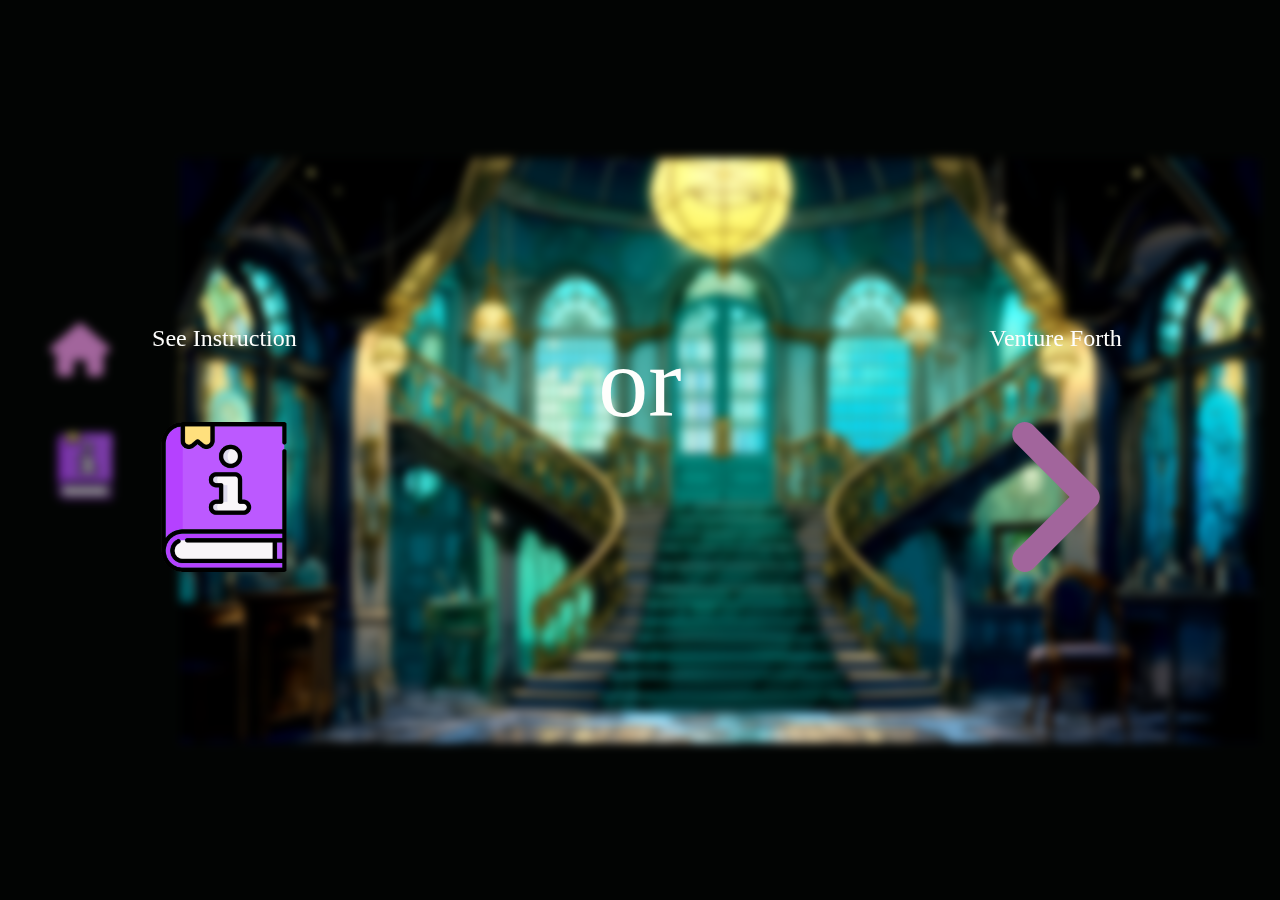
<file: entrance.html>
<!DOCTYPE html>
<html lang="en">

<head>
  <meta charset="UTF-8">
  <meta name="viewport" content="width=device-width, initial-scale=1.0">
  <link rel="stylesheet" href="css/style-utilities.css">
  <link rel="stylesheet" href="css/style-fonts.css">
  <link rel="stylesheet" href="css/style.css">
  <link rel="stylesheet" href="css/style-entrance.css">
  <title>Hexcliff's First Room - The Entrance Room</title>
</head>

<body>

  <div class="button-intro">
    <div class="btn-wrap button-intro-left"><span>See Instruction</span>
      <div class="c-pntr d-block centered-box"><img class="open-instruction" src="assets/img/icons/instruction.png"
          alt="home icon">
      </div>
    </div>
    <div class="button-intro-mid btn-wrap">
      <span>or</span>
    </div>
    <div class="btn-wrap button-intro-right">
      <span>Venture Forth</span>
      <img class="exit-opening c-pntr" src="assets/img/icons/right-chevron.svg" alt="right-chevron">
    </div>
  </div>

  <div class="button-container">
    <div class="button-wrapper">
      <a href="index.html" class="d-block c-pntr navlinks transition"><img src="assets/img/icons/home.svg"
          alt="home icon"><span class="navlinks-label cca-bold transition">back to home</span></a>
      <div class="navlinks"><img class="showInstruction d-block c-pntr " src="assets/img/icons/instruction.png"
          alt="instruction icon"><span class="navlinks-label cca-bold transition">instruction</span></div>
      <div class="navlinks"><img class="d-block clue-icon c-pntr" src="assets/img/icons/clue.svg"
          alt="right-chevron icon" onclick="showEntranceRiddle()"><span
          class="navlinks-label cca-bold transition">clue</span>
      </div>
    </div>
    <div class="button-wrapper">
      <a href="greenhouse.html" class="d-block navlinks"><img class="next-icon c-pntr"
          src="assets/img/icons/right-chevron.svg" alt="right-chevron icon"> <span
          class="navlinks-label cca-bold transition">greenhouse</span></a>
    </div>
  </div>


  <div class="showClue">
    <div class="clue-wrapper">
      <div class="clue-text">
        <p class="phrase">In the hall of time, where echoes sway,</p>
        <p class="phrase">Four stages of life will light your way.</p>

        <br><br>
        <p class="phrase">Begin where dawn breaks in a cry,</p>
        <p class="phrase">In infancy's grasp, under the sky.</p>
        <p class="phrase">Tiny as a <span class="wordClue darcy-bold">seed</span> yet holds life's start,</p>
        <p class="phrase">A journey begins, a new heart.</p>

        <br><br>
        <p class="phrase">Next to the fields of youth we leap,</p>
        <p class="phrase">Where dreams are sown and secrets keep.</p>
        <p class="phrase">In youthful stride, swift and bold,</p>
        <p class="phrase"><span class="wordClue darcy-bold">Antlers</span> on high through stories untold.</p>

        <br><br>
        <p class="phrase">Then to the strength of <span class="wordClue darcy-bold">roaring</span> might,</p>
        <p class="phrase">In maturity's arms, holding the light.</p>
        <p class="phrase">Regal and fierce, guarding the night,</p>
        <p class="phrase">A symbol of power in the moon's bright light.</p>

        <br><br>
        <p class="phrase">End where the echoes turn to gold,</p>
        <p class="phrase">In legacy's grasp, stories untold.</p>
        <p class="phrase">Drifting gently, <span class="wordClue darcy-bold">light as air</span>,</p>
        <p class="phrase">Wisdom's touch, soft and fair.</p>
      </div>
      <div class="back-button">
        <button class="btn btn-alt d-block centered-box" onclick="closeEntranceRiddle()">Return</button>
      </div>
    </div>
    <audio id="narrationAudio" hidden></audio>
  </div>

  <div id="instructionModal" class="modal">
    <div class="modal-content">
      <span class="close">&times;</span>
      <p id="instructionText">Welcome to Hexcliff Hall's Entrance Room</p>
      <img id="instructionImage" src="assets/img/hexcliffHall.jpg" alt="Instruction Image">
      <audio id="instructionAudio" hidden>
        <source src="assets/sound/05 - instructions.mp3" type="audio/mpeg">
        Your browser does not support the audio element.
      </audio>
      <div class="play-btn">
        <img class="pause-play-btn d-block centered-box c-pntr" src="assets/img/icons/pause-play.png"
          alt="pause-play icon">
        <img class="exit-btn d-block centered-box c-pntr" src="assets/img/icons/close.png" alt="return">
      </div>
    </div>
  </div>
  <div id="container">
    <div class="game-wrapper bg-img-cover">
      <div class="game-item chair c-pntr blink rounded-corner-sm"></div>
      <div class="game-item candle3  c-pntr blink rounded-corner-sm"></div>
      <div class="game-item painting c-pntr blink rounded-corner-sm"></div>
      <div class="game-item clock  c-pntr blink rounded-corner-sm"></div>
      <div class="game-item vase3  c-pntr blink rounded-corner-sm"></div>
      <div class="game-item vase4 c-pntr blink rounded-corner-sm"></div>
      <div class="game-item candle1  c-pntr blink rounded-corner-sm"></div>
      <div class="game-item candle2  c-pntr blink rounded-corner-sm"></div>
      <div class="game-item box1 c-pntr blink rounded-corner-sm"></div>
      <div class="game-item box2 c-pntr blink rounded-corner-sm"></div>
      <div class="game-item books1 c-pntr blink rounded-corner-sm"></div>
      <div class="game-item vase1 c-pntr blink rounded-corner-sm"></div>
      <div class="game-item vase2  c-pntr blink rounded-corner-sm"></div>
      <div class="game-item vase5  c-pntr blink rounded-corner-sm"></div>
      <div class="game-item table1 c-pntr blink rounded-corner-sm"></div>
      <div class="game-item vase6 c-pntr blink rounded-corner-sm"></div>
      <div class="game-item vase7 c-pntr blink rounded-corner-sm"></div>
      <div class="game-item vase8 c-pntr blink rounded-corner-sm"></div>
      <div class="game-item vase9  c-pntr blink rounded-corner-sm"></div>
      <div class="game-item books2 c-pntr blink rounded-corner-sm"></div>
      <div class="game-item candle4 c-pntr blink rounded-corner-sm"></div>
      <div class="game-item vase10  c-pntr blink rounded-corner-sm"></div>
      <div class="game-item vase11  c-pntr blink rounded-corner-sm"></div>
      <div class="game-item table2 c-pntr blink rounded-corner-sm"></div>
      <div class="game-item table3  c-pntr blink rounded-corner-sm"></div>
      <div class="quest-item-wrapper">
        <div class="quest-item c-pntr blink bg-img-cover" draggable="false">
        </div>
        <div class="quest-item c-pntr blink bg-img-cover" draggable="false">
        </div>
        <div class="quest-item c-pntr blink bg-img-cover" draggable="false">
        </div>
        <div class="quest-item c-pntr blink bg-img-cover" draggable="false">
        </div>
      </div>
      <div class="puzzle-wrapper">
        <div class="puzzle-frame ">
          <div class="frame bg-img-cover"></div>
          <div class="quest-item-frame bg-img-cover"></div>
        </div>
        <div class="puzzle-frame bg-img-cover">
          <div class="frame bg-img-cover"></div>
          <div class="quest-item-frame bg-img-cover"></div>
        </div>
        <div class="puzzle-frame bg-img-cover">
          <div class="frame bg-img-cover"></div>
          <div class="quest-item-frame bg-img-cover"></div>
        </div>
        <div class="puzzle-frame bg-img-cover">
          <div class="frame bg-img-cover"></div>
          <div class="quest-item-frame bg-img-cover"></div>
        </div>
        <div class="puzzle-frame bg-img-cover">
          <div class="frame bg-img-cover"></div>
          <div class="quest-item-frame bg-img-cover"></div>
        </div>
      </div>
    </div>

  </div>
  <script src="js/script-entrance.js"></script>
</body>

</html>
</file>
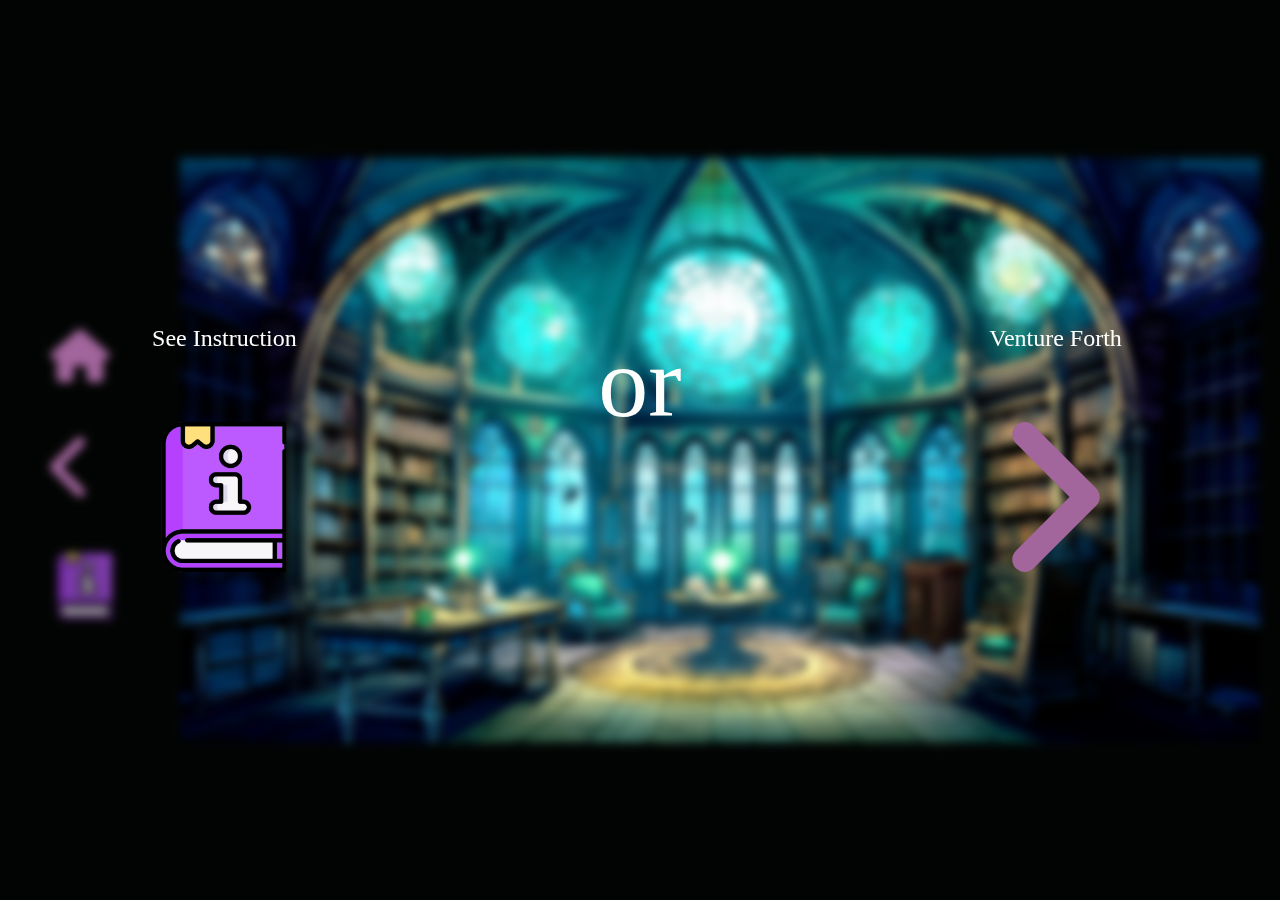
<file: study.html>
<!DOCTYPE html>
<html lang="en">

<head>
  <meta charset="UTF-8">
  <meta name="viewport" content="width=device-width, initial-scale=1.0">
  <link rel="stylesheet" href="css/style-utilities.css">
  <link rel="stylesheet" href="css/style-fonts.css">
  <link rel="stylesheet" href="css/style.css">
  <link rel="stylesheet" href="css/style-study.css">
  <title>Hexcliff's Third Room - The Study</title>
</head>

<body>
  <div class="button-intro">
    <div class="btn-wrap button-intro-left"><span>See Instruction</span>
      <div class="c-pntr d-block centered-box"><img class="open-instruction" src="assets/img/icons/instruction.png"
          alt="home icon">
      </div>
    </div>
    <div class="button-intro-mid btn-wrap">
      <span>or</span>
    </div>
    <div class="btn-wrap button-intro-right">
      <span>Venture Forth</span>
      <img class="exit-opening c-pntr" src="assets/img/icons/right-chevron.svg" alt="right-chevron">
    </div>
  </div>

  <div class="mode-container d-none">
    <div class="mode-wrapper">
      <img id="easy-mode" src="assets/img/icons/easy.png" alt="easy icon">
      <img id="hard-mode" src="assets/img/icons/hard.png" alt="easy icon">
    </div>
  </div>

  <div class="button-container">
    <div class="button-wrapper">
      <a href="index.html" class="d-block c-pntr navlinks transition"><img src="assets/img/icons/home.svg"
          alt="home icon"><span class="navlinks-label cca-bold transition">back to home</span></a>
      <a href="greenhouse.html" class="d-block navlinks transition"><img class="prev-icon c-pntr transition"
          src="assets/img/icons/left-chevron.svg" alt="left-chevron icon"><span
          class="navlinks-label cca-bold transition">greenhouse</span></a>
      <div class="navlinks"><img class="showInstruction d-block c-pntr " src="assets/img/icons/instruction.png"
          alt="instruction icon"><span class="navlinks-label cca-bold transition">instruction</span></div>
    </div>
    <div class="button-wrapper">
      <a href="study.html" class="d-block navlinks"><img class="next-icon c-pntr"
          src="assets/img/icons/right-chevron.svg" alt="right-chevron icon"> <span
          class="navlinks-label cca-bold">study</span></a>
    </div>
  </div>

  <div id="instructionModal" class="modal">
    <div class="modal-content">
      <span class="close">&times;</span>
      <p id="instructionText">Welcome to Hexcliff Hall's Study</p>
      <img id="instructionImage" src="assets/img/study/instructions/00instruction.jpg"
        alt="An illustration depicting the blueprint of a mansion with footsteps traced from the entrance to the greenhouse and finally to the study">
      <audio id="instructionAudio" hidden>
        <source src="assets/sound/07Study/instruction.mp3" type="audio/mpeg">
        Your browser does not support the audio element.
      </audio>
      <div class="play-btn">
        <img class="pause-play-btn d-block centered-box c-pntr" src="assets/img/icons/pause-play.png"
          alt="pause-play icon">
        <img class="exit-btn d-block centered-box c-pntr" src="assets/img/icons/close.png" alt="return">
      </div>
    </div>
  </div>

  <div class="lose-and-laugh">
    <div class="lose-img bg-img-cover"></div>
  </div>
  <div id="container">
    <div class="game-wrapper bg-img-cover">
      <div class="game-item  papers1 c-pntr blink rounded-corner-sm bg-img-cover"></div>
      <div class="game-item  cup1 c-pntr blink rounded-corner-sm bg-img-cover"></div>
      <div class="game-item  cup2 c-pntr blink rounded-corner-sm bg-img-cover"></div>
      <div class="game-item  paper2 c-pntr blink rounded-corner-sm bg-img-cover"></div>
      <div class="game-item  paper3 c-pntr blink rounded-corner-sm bg-img-cover"></div>
      <div class="game-item vase1 c-pntr blink rounded-corner-sm bg-img-cover"></div>
      <div class="game-item  paper4 c-pntr blink rounded-corner-sm bg-img-cover"></div>
      <div class="game-item  drawer1 c-pntr blink rounded-corner-sm bg-img-cover"></div>
      <div class="game-item drawer2 c-pntr blink rounded-corner-sm bg-img-cover"></div>
      <div class="game-item book1 c-pntr blink rounded-corner-sm bg-img-cover"></div>
      <div class="game-item book2 c-pntr blink rounded-corner-sm bg-img-cover"></div>
      <div class="game-item  book3 c-pntr blink rounded-corner-sm bg-img-cover"></div>
      <div class="game-item book4 c-pntr blink rounded-corner-sm bg-img-cover"></div>
      <div class="game-item book5 c-pntr blink rounded-corner-sm bg-img-cover"></div>
      <div class="game-item book6 c-pntr blink rounded-corner-sm bg-img-cover"></div>
      <div class="game-item book7 c-pntr blink rounded-corner-sm bg-img-cover"></div>
      <div class="game-item book8 c-pntr blink rounded-corner-sm bg-img-cover"></div>
      <div class="game-item book9 c-pntr blink rounded-corner-sm bg-img-cover"></div>
      <div class="game-item book10 c-pntr blink rounded-corner-sm bg-img-cover"></div>
      <div class="game-item book11 c-pntr blink rounded-corner-sm bg-img-cover"></div>
      <div class="game-item chair1 c-pntr blink rounded-corner-sm bg-img-cover"></div>
      <div class="game-item mirror1 c-pntr blink rounded-corner-sm bg-img-cover"></div>
      <div class="game-item  mirror2 c-pntr blink rounded-corner-sm bg-img-cover"></div>
      <div class="game-item buoquet c-pntr blink rounded-corner-sm bg-img-cover"></div>
      <div class="game-item globe c-pntr blink rounded-corner-sm bg-img-cover"></div>
      <div class="game-item bottle c-pntr blink rounded-corner-sm bg-img-cover"></div>
      <div class="game-item  wine-closet c-pntr blink rounded-corner-sm bg-img-cover"></div>
      <div class="game-item transistor-radio c-pntr blink rounded-corner-sm bg-img-cover"></div>
      <div class="game-item  chair2 c-pntr blink rounded-corner-sm bg-img-cover"></div>
      <div class="game-item book12 c-pntr blink rounded-corner-sm bg-img-cover"></div>
      <div class="game-item  book13 c-pntr blink rounded-corner-sm bg-img-cover"></div>
      <div class="game-item book14 c-pntr blink rounded-corner-sm bg-img-cover"></div>
      <div class="game-item book15 c-pntr blink rounded-corner-sm bg-img-cover"></div>
      <div class="game-item magazine-pile1 c-pntr blink rounded-corner-sm bg-img-cover"></div>
      <div class="game-item magazine-pile2 c-pntr blink rounded-corner-sm bg-img-cover"></div>
      <div class="game-item  chair3 c-pntr blink rounded-corner-sm bg-img-cover"></div>
      <div class="game-item book16 c-pntr blink rounded-corner-sm bg-img-cover"></div>
      <div class="game-item book17 c-pntr blink rounded-corner-sm bg-img-cover"></div>
      <div class="game-item book18 c-pntr blink rounded-corner-sm bg-img-cover"></div>
      <div class="game-item book19 c-pntr blink rounded-corner-sm bg-img-cover"></div>
      <div class="jukebox c-pntr rounded-corner-sm bg-img-cover"></div>

      <div class="songs-choices">
        <div class="songs-choices-wrapper">
          <div class="keep song-choice c-pntr bg-img-cover"></div>
          <div class="pass song-choice c-pntr bg-img-cover"></div>
          <div class="toss song-choice c-pntr bg-img-cover"></div>
        </div>
      </div>

      <div id="feedback">
        <div class="feedback-wrapper">
          <div class="feedback-item-wrapper">
            <h4 class="cca-bold text-spacing text-centering light-text body-lg">You have found</h4>
            <h2 class="feedback-line mr-darcy-bold accent-text body-subhead">Rain pattered gently against
              the roof.</h2>
          </div>
          <div class="feedback-item-wrapper">
            <h4 class="cca-bold light-text text-centering body-lg">From Page</h4>
            <h2 class="feedback-line-page text-centering mr-darcy-bold accent-text body-subhead">87</h2>
          </div>
        </div>
      </div>
      <div class="quest-item-wrapper">
        <div class="quest-items">
          <div class="quest-item sepiaBox c-pntr bg-img-cover d-none" id="quest-item-1" draggable="true">
            <span class="quest-item-span text-centering "></span>
          </div>
          <div class="quest-item sepiaBox c-pntr bg-img-cover d-none" id="quest-item-2" draggable="true">
            <span class="quest-item-span text-centering"></span>
          </div>
          <div class="quest-item sepiaBox c-pntr bg-img-cover d-none" id="quest-item-3" draggable="true">
            <span class="quest-item-span text-centering"></span>
          </div>
        </div>
      </div>
      <div class="puzzle-wrapper">
        <div class="puzzle-frame bg-img-cover ">
          <h2 class="frame bg-img-cover mr-darcy-bold light-text text-centering">1</h2>
          <div id="drop-target-1" class="quest-item-frame bg-img-cover"></div>
        </div>
        <div class="puzzle-frame bg-img-cover">
          <h2 class="frame bg-img-cover mr-darcy-bold light-text text-centering">2</h2>
          <div id="drop-target-2" class="quest-item-frame bg-img-cover"></div>
        </div>
        <div class="puzzle-frame bg-img-cover">
          <h2 class="frame  bg-img-cover mr-darcy-bold light-text text-centering">3</h2>
          <div id="drop-target-3" class="quest-item-frame bg-img-cover"></div>
        </div>
        <div class="puzzle-frame-btn bg-img-cover">
          <div class="play-chosen-song">
            <img id="play-pillar-song" class="pause-play-btn d-block centered-box c-pntr"
              src="assets/img/icons/pause-play.png" alt="pause-play icon">
          </div>
        </div>
      </div>
      <div id="farewell" class="text-spacing text-centering darcy-rg light-text section-head">
        <div class="farewell-wrapper">
          <audio id="farewellAudio" hidden>
            <source src="assets/sound/07Study/farewell.mp3" type="audio/mp3">
            Your browser does not support the audio element.
          </audio>
          <p>
            <span class="phrase highlight">As the music of the jukebox fades, the pale, purplish mist that followed you
              in the
              study
              took the shape of a dignified and gnarly figure.</span>
            <span class="phrase">No doubt remains in you. </span>
            <span class="phrase">This is the fierce guardian of Hexcliff Hall, the mansion's
              very
              secret.</span>
            <span class="phrase">Before you could utter a word, she stilled you with her raised hand.</span>
          </p>
          <p>
            <span class="phrase">"You have triumphed, oh valiant one, your victory stands unrivaled and supreme.</span>
            <span class="phrase">Pray, forgive the exuberance of my offspring, Hawthorne.

            </span>
            <span class="phrase"> We of Wardenweed lineage are
              effervescent in our youth, transforming to sentinels of safeguard as the seasons of life advance.</span>
            <span class="phrase">The gauntlets you braved, the tapestry of trials—none were trivial.

            </span>
            <span class="phrase">They were but
              reflections of our nature, not of malice, but of our otherworldly origin.</span>
            <span class="phrase">Our essence, our world, is not quite alien to yours, yet steeped in an ethereal
              magic.</span>
            <span class="phrase">If not for our ill fortune, returning to this blissful place would be our
              choice."</span>
          </p>
          <p>
            <span class="phrase">"Forgive us, forgive me and mine, and those who will tread the paths we have woven, for
              our feet are planted in realms apart.</span>
            <span class="phrase">I speak too often in plural, yet my tenure wanes.
            </span>
            <span class="phrase">'Tis Hawthorne who shall be your
              shield, warding off ailment and the wear of time.</span>
            <span class="phrase">As with all beings of flesh and matter of this world, we too are bound to the silent
              lull
              of death's inevitable claim.</span>
            <span class="phrase">Our passing is twofold, tied to your world and ours alike. </span>
            <span class="phrase">I lingered, as duty bade me
              wait, for without the human heir, our progeny would wither, and our lineage would falter."</span>
          </p>
          <p>
            <span class="phrase">Your wisdom and bravery have calmed my restless spirit. Know this to be my solemn
              promise.</span>
            <span class="phrase">When your final hour draws nigh, fear not, for it shall be like crossing the threshold
              of
              the next room.</span>
            <span class="phrase">Under Wardenweed's aegis, you shall neither ail nor crumble under the yoke of
              age.</span>
            <span class="phrase">Prosperity shall grace these halls at your touch, so long as the bond with my scion
              endures.</span>
            <span class="phrase">When the twilight of your days whispers, know that a new seedling will sprout from
              Hawthorne.</span>
            <span class="phrase">Tend to it, as Matthew tended to mine.
            </span>
            <span class="phrase"> Nourish it with the human quintessence that is
              uniquely yours.</span>
            <span class="phrase">Music or not, let it be the distillation of your soul."</span>
          </p>
          <p>
            <span class="phrase">Contemplate the lineage that will follow in your wake.
            </span>
            <span class="phrase"> Draft your lists, refine them,
              draw near to your chosen, and weigh their merit.</span>
            <span class="phrase">Then, entrust them to the hands of Destiny. </span>
            <span class="phrase">Farewell, champion of our tale.</span>
            <span class="phrase">May your
              days
              be bountiful and your twilight resonate with sweetness."</span>
          </p>
          <p>
            <span class="phrase">Before you, the Wardenweed collapsed into a heap of purplish ash. </span>
            <span class="phrase">The vault swings
              open, and from its heart, a treeling springs forth—lively and swift, weaving through its own vulnerable
              roots.</span>
            <span class="phrase">It reaches out with slender branches towards your hand, beckoning, a silent entreaty
              for comfort in the face of its loss.
            </span>
            <span class="phrase">On its bark-etched face, a droplet that could be a tear glistens, but before you can
              step
              closer to confirm, it pulls you towards the jukebox.</span>
            <span class="phrase">In that instant, understanding dawns upon you—words are unnecessary.</span>
            <span class="phrase">You press the button, choosing the happiest song you can find.</span>
            <span class="phrase">You sit on the ancient armchair next to the jukebox. Hawthorne jumps to your
              lap.</span>
            <span class="phrase">It wasn't long till you hear the rustling of leaves outside and within, sounding closer
              like a satisfied snore.</span>
            <span class="phrase">An odd pair you two shall make. But from here on, alone shall neither of you be.</span>
          </p>


        </div>
      </div>
      <div class="hexcliff-logo">
        <a href="index.html" class="btn-anchor btn-hex d-block"><img src="assets/img/Hexcliff Logo.svg"
            alt="hexcliff-logo"></a>
      </div>
      <script src="js/script-study.js"></script>
</body>

</html>
</file>
<file: css/style-utilities.css>
:root {
  --light-color: #fefefc;
  --light-color-15: #fefefc26;
  --light-color-25: #fefefc40;
  --light-color-50: #fefefc80;
  --light-color-75: #fefefcbe;
  --dark-color: #020403;
  --dark-color-15: #02040326;
  --dark-color-25: #02040340;
  --dark-color-50: #02040380;
  --dark-color-75: #020403be;
  --dark-color-90: #020403e6;
  --secondary-color: #a03c59;
  --secondary-color-15: #a03c5926;
  --secondary-color-25: #a03c5940;
  --secondary-color-50: #a03c5980;
  --secondary-color-75: #a03c59be;
  --alt-color: #8bca71;
  --alt-color-15: #8bca7126;
  --alt-color-25: #8bca7140;
  --alt-color-50: #8bca7180;
  --alt-color-75: #8bca71be;
  --accent-color: #a2659c;
  --accent-color-15: #a2659c26;
  --accent-color-25: #a2659c40;
  --accent-color-50: #a2659c80;
  --accent-color-75: #a2659cbe;

  --body-font-weight: 300;
  --strong-font-weight: 700;
  --head-font-weight: 900;

  --body-font-style: normal;
  --body-attention-font-style: italic;

  --mobile-fs-title-head: 90px;
  --mobile-fs-title-head-sm: 50px;
  --mobile-fs-title-subhead: 30px;
  --mobile-fs-section-head: 25px;
  --mobile-fs-body-head: 18px;
  --mobile-fs-body-subhead: 16px;
  --mobile-fs-body-lg: 14px;
  --mobile-fs-body: 12px;
  --mobile-fs-body-sm: 10px;

  --desktop-fs-title-head: 100px;
  --desktop-fs-title-subhead: 50px;
  --desktop-fs-section-head: 40px;
  --desktop-fs-body-head: 30px;
  --desktop-fs-body-subhead: 24px;
  --desktop-fs-body-lg: 18px;
  --desktop-fs-body: 16px;
  --desktop-fs-body-md: 14px;
  --desktop-fs-body-sm: 12px;

  --mobile-white-space-xs: 5px;
  --mobile-white-space-sm: 10px;
  --mobile-white-space-md: 25px;
  --mobile-white-space-lg: 50px;
  --mobile-white-space-xl: 75px;
  --mobile-white-space-xxl: 120px;

  --desktop-white-space-xs: 10px;
  --desktop-white-space-sm: 20px;
  --desktop-white-space-md: 50px;
  --desktop-white-space-lg: 70px;
  --desktop-white-space-xl: 100px;
  --desktop-white-space-xxl: 150px;
}

.text-spacing {
  letter-spacing: 12%;
  line-height: 150%;
}

.text-centering {
  text-align: center;
}

.dark-text {
  color: var(--dark-color);
}

.light-text {
  color: var(--light-color);
}

.accent-text {
  color: var(--accent-color);
}
.transform-upper {
  text-transform: uppercase;
}

.transform-lower {
  text-transform: lowercase;
}

.transform-capitalize {
  text-transform: capitalize;
}

.transition {
  transition: all 0.3s ease-in-out;
}

.bg-img-cover {
  background-size: cover;
  background-position: center;
  background-repeat: no-repeat;
}

.btn {
  display: table-cell;
  vertical-align: middle;
  border: none;
  background-color: var(--dark-color);
  color: var(--light-color);
  height: 40px;
  padding: 0 var(--mobile-white-space-md);
  border-radius: 5px;
  text-decoration: none;
  font-weight: var(--strong-font-weight);
  font-size: var(--mobile-fs-body-subhead);
  transition: all 0.3s ease-in-out;
  text-align: center;
}

.btn:hover {
  background-color: var(--accent-color);
  color: var(--light-color);
  cursor: pointer;
}

.btn:active {
  background-color: var(--accent-color);
  color: var(--light-color);
  border: 1px solid var(--light-color);
}

.btn-alt {
  border: 1px solid var(--light-color);
  background-color: transparent;
  color: var(--light-color);
}

.btn-alt:hover {
  background-color: var(--light-color);
  border: 1px solid var(--dark-color);
  color: var(--dark-color);
  cursor: pointer;
}

.btn-alt:active {
  background-color: var(--light-color);
  border: 1px solid var(--dark-color);
  color: var(--dark-color);
}

.btn-anchor {
  width: 200px;
  padding: var(--mobile-white-space-sm) 0;
  line-height: 17.5px;
  text-transform: uppercase;
  display: block;
  margin: 0 auto;
}

.clue-icon,
.next-icon {
  opacity: 0;
  transition: opacity 0.3s ease-in-out;
  pointer-events: none;
}

.navlinks {
  position: relative;
}

.navlinks-label {
  position: absolute;
  top: -20px;
  right: -50px;
  opacity: 0;
  letter-spacing: 12%;
  text-transform: uppercase;
  pointer-events: none;
  background-color: rgba(255, 255, 0, 0.346);
  color: var(--light-color);
  padding: var(--mobile-white-space-xs) var(--mobile-white-space-sm);
  border-radius: 2px;
}

.navlinks:hover .navlinks-label {
  opacity: 1;
}

.d-block {
  display: block;
}

.d-none {
  display: none;
}

.d-inline-block {
  display: inline-block;
}

.d-flex-basic {
  display: flex;
  justify-content: center;
  align-items: center;
}

.centered-box {
  margin: 0 auto;
}

.c-pntr {
  cursor: pointer;
}

.rounded-corner-xs {
  border-radius: 5px;
}

.rounded-corner-sm {
  border-radius: 10px;
}

.rounded-corner-md {
  border-radius: 15px;
}

.rounded-corner-lg {
  border-radius: 20px;
}

.rounded-corner-xl {
  border-radius: 25px;
}

.rounded-corner-xxl {
  border-radius: 30px;
}

.rounded-corner-circle {
  border-radius: 50%;
}

.geelbox {
  background-color: rgba(255, 255, 0, 0.346);
}

.roodbox {
  background-color: rgba(255, 0, 0, 0.346);
}

.blauwbox {
  background-color: rgba(0, 0, 255, 0.346);
}

.groenbox {
  filter: drop-shadow(-10px 0px 5px rgba(0, 255, 0, 0.9))
    drop-shadow(10px 0px 5px rgba(0, 255, 0, 0.9));
}

.blink:hover {
  animation: blinker 1.25s linear infinite;
}

.blink2 {
  animation: blinker 1.25s linear infinite;
}

@keyframes blinker {
  50% {
    opacity: 0.5;
  }
}

.growShrink {
  animation: growShrink 2.25s linear infinite;
}

@keyframes growShrink {
  0% {
    transform: scale(1) rotate(0deg);
  }
  50% {
    transform: scale(1.1) rotate(5deg);
  }
  100% {
    transform: scale(1) rotate(0deg);
  }
}

.test-text {
  font-family: 'mr-darcy-bold';
  font-size: 90px;
  color: var(--light-color);
  text-align: center;
  margin: 0;
  padding: 0;
  background-color: var(--dark-color);
}

.fumesBg {
  background-image: url(../assets/img/greenhouse/rottingFumes.gif);
  opacity: 0.75;
}

.dimmedFrame {
  filter: grayscale(100%) brightness(0.35);
  pointer-events: none;
}

.sepiaBox {
  filter: sepia(100%) brightness(0.75);
}
</file>
<file: css/style-fonts.css>
@font-face {
  font-family: 'mr-darcy-rg';
  src: url('../assets/fonts/mr-darcy/mr-darcy-regular.ttf');
  font-weight: normal;
  font-style: normal;
}

@font-face {
  font-family: 'mr-darcy-bold';
  src: url('../assets/fonts/mr-darcy/mr-darcy-bold.ttf');
  font-weight: normal;
  font-style: normal;
}

@font-face {
  font-family: 'corporate-condensed-a-light';
  src: url('../assets/fonts/corporate-a-condensed/corporate-a-condensed-light.ttf');
  font-weight: normal;
  font-style: normal;
}

@font-face {
  font-family: 'corporate-condensed-a-regular';
  src: url('../assets/fonts/corporate-a-condensed/corporate-a-condensed-regular.ttf');
  font-weight: normal;
  font-style: normal;
}

@font-face {
  font-family: 'corporate-condensed-a-bold';
  src: url('../assets/fonts/corporate-a-condensed/corporate-a-condensed-bold.ttf');
  font-weight: normal;
  font-style: normal;
}

.head {
  font-family: 'mr-darcy-rg';
  margin-bottom: 1rem;
}

.title-head {
  font-size: var(--desktop-fs-title-head);
}

.title-subhead {
  font-size: var(--desktop-fs-title-subhead);
}

.section-head {
  font-size: var(--desktop-fs-section-head);
}

.body-head {
  font-size: var(--desktop-fs-body-head);
}

.body-subhead {
  font-size: var(--desktop-fs-body-subhead);
}

.body-lg {
  font-size: var(--desktop-fs-body-lg);
}

.body {
  font-size: var(--desktop-fs-body);
}

.body-md {
  font-size: var(--desktop-fs-body-md);
}

.body-sm {
  font-size: var(--desktop-fs-body-sm);
}

.darcy-rg {
  font-family: 'mr-darcy-rg';
}

.darcy-bold {
  font-family: 'mr-darcy-bold';
}

.cca-light {
  font-family: 'corporate-condensed-a-light';
}

.cca-regular {
  font-family: 'corporate-condensed-a-regular';
}

.cca-bold {
  font-family: 'corporate-condensed-a-bold';
}
</file>
<file: css/style.css>
* {
  padding: 0;
  margin: 0;
  box-sizing: border-box;
}

body {
  background-color: #020403;
}
#container {
  width: 1440px;
  height: 900px;
  display: grid;
  place-items: center;
  margin: 0 auto;
}
.modal {
  display: flex;
  justify-content: center;
  align-items: center;
  position: fixed;
  z-index: 20;
  left: 0;
  top: 0;
  width: 100%;
  height: 100%;
  background-color: var(--dark-color-90);
}

.modal-content {
  width: 60%;
  margin: 0 auto;
}

.modal-content img {
  width: 100%;
  height: 100%;
}

main {
  position: relative;
}

.button-intro {
  position: fixed;
  display: flex;
  justify-content: space-around;
  align-items: center;
  top: 0;
  left: 0;
  height: 100vh;
  width: 100vw;
  box-shadow: 0 4px 30px rgba(0, 0, 0, 0.1);
  backdrop-filter: blur(5px);
  -webkit-backdrop-filter: blur(5px);
  z-index: 1000;
}
.button-intro span {
  font-size: var(--desktop-fs-body-subhead);
  color: var(--light-color);
  margin: var(--desktop-white-space-md) 0 var(--desktop-white-space-lg);
}

.button-intro img {
  width: 150px;
  height: 150px;
  border: none;
}

.button-intro-mid span {
  font-size: var(--desktop-fs-title-head);
  color: var(--light-color);
}
.btn-wrap {
  display: flex;
  flex-direction: column;
  align-items: center;
  height: 500px;
  margin-top: 150px;
}

.button-container {
  position: fixed;
  top: 0;
  left: 0;
  width: 100vw;
  height: 100vh;
}

.button-wrapper > * {
  margin-top: var(--desktop-white-space-md);
}

.button-wrapper:nth-of-type(1) {
  position: absolute;
  top: 50%;
  left: 50px;
  transform: translateY(-50%);
}

.button-wrapper:nth-of-type(2) {
  position: absolute;
  top: 50%;
  right: 50px;
  transform: translateY(-50%);
}

#narration-keyfob {
  display: flex;
  flex-direction: column;
  justify-content: center;
  align-items: center;
}

.narration-wrapper {
  width: 80%;
  margin-top: var(--desktop-white-space-xl);
}
.phrase {
  color: #fefefc;
  opacity: 0.25;
  transition: opacity 1s, background-color 1s;
}

.highlight {
  opacity: 1;
  background-color: var(--accent-color-75);
}

.hexcliff-logo {
  position: fixed;
  top: 0;
  left: 0;
  padding: var(--desktop-white-space-sm);
  z-index: 10;
  width: 100%;
  height: 100%;
  display: grid;
  place-items: center;
  opacity: 0;
  background: var(--dark-color-90);
  box-shadow: 0 4px 30px rgba(0, 0, 0, 0.1);
  backdrop-filter: blur(5px);
  -webkit-backdrop-filter: blur(5px);
  transition: all 1s ease-in-out;
}

.play-wrapper {
  position: fixed;
  top: 50%;
  left: 35px;
  transform: translateY(-50%);
  opacity: 0;
  width: 100px;
  height: 100px;
  z-index: 1000;
}

.btn-hex,
.btn-hex img {
  width: 750px;
  height: 750px;
}

.btn-hex {
  pointer-events: none;
}
#instructionImage {
  transition: opacity 0.5s ease-in-out;
}

/* Game Proper */
.game-wrapper {
  position: relative;
  width: calc(960px * 1.125);
  height: calc(520px * 1.125);
}
.game-item {
  position: absolute;
  z-index: 10;
  transition: opacity 0.3s ease;
}
.showClue {
  display: none;
  position: fixed;
  top: 0;
  left: 0;
  width: 100%;
  height: 100%;
  background-color: var(--dark-color-90);
  z-index: 100;
  display: none;
  justify-content: center;
  align-items: center;
  pointer-events: none;
}

.clue-text {
  margin: var(--desktop-white-space-md);
}
.clue-text p.phrase {
  font-size: var(--desktop-fs-body-subhead);
  color: var(--light-color);
  letter-spacing: 7%;
  line-height: 1.25;
  text-align: center;
}
.clue-text span.wordClue {
  color: var(--alt-color);
}

.back-button button.btn {
  z-index: 101;
}
.showInstruction,
img.pause-play-btn {
  width: 70px;
  height: 70px;
}

img.exit-btn {
  width: calc(512px / 5.75);
  height: calc(512px / 5.75);
}
.showInstruction {
  opacity: 0.65;
}
.play-btn {
  display: flex;
  justify-content: space-between;
  align-items: center;
  width: 240px;
  height: 120px;
  margin: var(--desktop-white-space-sm) auto 0 auto;
}

.quest-item-wrapper {
  display: none;
  position: absolute;
  bottom: 0;
  left: 50%;
  transform: translateX(-50%);
  background-color: var(--dark-color-90);
  z-index: 100;
}

.quest-items {
  display: flex;
}

.quest-item {
  display: block;
  margin-right: 10px;
  width: 100px;
  height: 100px;
}

.puzzle-wrapper,
.puzzle-wrapper2 {
  display: block;
  position: absolute;
  top: 50%;
  left: 50%;
  transform: translate(-50%, -50%);
  opacity: 0;
  height: 400px;
  width: 400px;
  border-radius: var(--desktop-white-space-sm);
  background-color: var(--dark-color-90);
  transition: opacity 1s ease-in-out;
}

.puzzle-frame {
  position: absolute;
  width: 125px;
  height: 125px;
}

.puzzle-frame:nth-of-type(1) {
  top: 40px;
  left: 40px;
}

.puzzle-frame:nth-of-type(2) {
  top: 40px;
  right: 40px;
}
.puzzle-frame:nth-of-type(3) {
  top: 50%;
  left: 50%;
  transform: translate(-50%, -50%);
}

.puzzle-frame:nth-of-type(4) {
  bottom: 40px;
  right: 40px;
}
.puzzle-frame:nth-of-type(5) {
  bottom: 40px;
  left: 40px;
}

.frame {
  width: 100%;
  height: 100%;
  z-index: 1;
  pointer-events: none;
}

.quest-item-frame {
  position: absolute;
  width: 65px;
  height: 65px;
  top: 50%;
  left: 50%;
  transform: translate(-50%, -50%);
  z-index: 1001;
}
</file>
<file: css/style-entrance.css>
.game-wrapper {
  background-image: url(../assets/img/entranceHall/entranceHall.jpg);
}

#instructionModal {
  display: none;
}

.chair {
  width: 100px;
  height: 180px;
  top: 69%;
  right: 12.5%;
}
.box1 {
  width: 40px;
  height: 48px;
  top: 67%;
  right: 0.75%;
}
.box2 {
  width: 20px;
  height: 48px;
  top: 65.75%;
  right: 4.6%;
}

.books1 {
  width: 45px;
  height: 48px;
  top: 67%;
  right: 6%;
}
.books2 {
  width: 49px;
  height: 45px;
  top: 67.5%;
  left: 5.25%;
}
.vase1 {
  width: 15px;
  height: 45px;
  top: 66.85%;
  right: 10.075%;
}
.vase2 {
  width: 15px;
  height: 30px;
  top: 69%;
  right: 11.25%;
}
.vase3 {
  width: 20px;
  height: 28px;
  top: 71.5%;
  right: 25.5%;
}
.vase4 {
  width: 12px;
  height: 23px;
  top: 72.5%;
  right: 24.5%;
}

.vase5 {
  width: 20px;
  height: 23px;
  top: 72.5%;
  left: 25.5%;
}
.vase6 {
  width: 20px;
  height: 48px;
  bottom: 4%;
  left: 17.25%;
}
.vase7 {
  width: 20px;
  height: 47px;
  bottom: 3.25%;
  left: 15.85%;
}
.vase8 {
  width: 19px;
  height: 32px;
  bottom: 3%;
  left: 14%;
}

.vase9 {
  width: 35px;
  height: 38px;
  top: 67.5%;
  left: 10.5%;
}
.vase10 {
  width: 25px;
  height: 65px;
  top: 66%;
  left: 1.85%;
}
.vase11 {
  width: 16px;
  height: 65px;
  top: 66%;
  left: 0;
}
.table1 {
  width: 78px;
  height: 100px;
  top: 75.5%;
  left: 22%;
}
.table2 {
  width: 90px;
  height: 150px;
  top: 73.5%;
  left: 5.95%;
}
.table3 {
  width: 67.5px;
  height: 135px;
  top: 76%;
  left: 0%;
}
.painting {
  width: 67.5px;
  height: 81px;
  top: 62%;
  right: 18.5%;
  transform: rotate(-3deg);
  border-bottom-right-radius: 50%;
}
.clock {
  width: 35px;
  height: 37px;
  top: 51.85%;
  right: 19.35%;
}

.candle1 {
  width: 14px;
  height: 15px;
  top: 73.5%;
  right: 23%;
}
.candle2 {
  width: 14px;
  height: 15px;
  top: 73.75%;
  right: 20.5%;
}
.candle3 {
  width: 40px;
  height: 130px;
  top: 40%;
  right: 15%;
}

.candle4 {
  width: 38px;
  height: 165px;
  top: 44.7%;
  left: 16%;
}
.frame {
  background-image: url(../assets/img/entranceHall/frame.png);
}
</file>
<file: css/style-study.css>
.game-wrapper {
  background-image: url(../assets/img/study/study.jpg);
}
#instructionModal {
  display: none;
}

.mode-container {
  position: fixed;
  top: 0;
  left: 50%;
  width: 100%;
  height: 80px;
  transform: translateX(-50%);
  z-index: 1000;
}

.mode-wrapper {
  display: flex;
  justify-content: space-between;
  align-items: center;
  width: 10%;
  margin: 0 auto;
}

.mode-wrapper img {
  width: 80px;
  cursor: pointer;
}

.jukebox {
  display: none;
  position: absolute;
  bottom: 0;
  left: 0;
  width: 100px;
  height: 100px;
  background-image: url(../assets/img/icons/jukebox.png);
  cursor: pointer;
  z-index: 1010;
}

.jukebox:hover {
  filter: drop-shadow(0px 0px 25px var(--alt-color))
    drop-shadow(0px 0px 25px var(--alt-color));
  animation: blink 1.25s linear infinite;
}

@keyframes blink {
  0% {
    filter: drop-shadow(0px 0px 25px var(--alt-color))
      drop-shadow(0px 0px 25px var(--alt-color));
  }
  50% {
    filter: drop-shadow(0px 0px 25px var(--alt-color-50))
      drop-shadow(0px 0px 25px var(--alt-color-50));
  }
  100% {
    filter: drop-shadow(0px 0px 25px var(--alt-color))
      drop-shadow(0px 0px 25px var(--alt-color));
  }
}

.songs-choices {
  display: none;
  position: absolute;
  width: 600px;
  height: 300px;
  top: 50%;
  left: 50%;
  border-radius: 17px;
  transform: translate(-50%, -50%);
  background-color: var(--dark-color-75);
  z-index: 1000;
}

.songs-choices-wrapper {
  width: 100%;
  height: 100%;
  display: flex;
  justify-content: space-around;
  align-items: center;
}
.song-choice {
  width: 125px;
  height: 125px;
  cursor: pointer;
  transform: scale(1);
  transition: all 0.25s ease-in-out;
}

.song-choice:hover {
  transform: scale(1.1);
}

.keep {
  background-image: url(../assets/img/icons/keep.png);
}

.pass {
  background-image: url(../assets/img/icons/pass.png);
}

.toss {
  background-image: url(../assets/img/icons/toss.png);
}

#feedback {
  display: none;
  width: 750px;
  height: 200px;
  position: absolute;
  top: 0;
  left: 50%;
  transform: translateX(-50%);
  background-color: var(--dark-color-75);
}

.feedback-wrapper {
  width: 100%;
  height: 100%;
  display: flex;
  flex-direction: column;
  justify-content: center;
  align-items: center;
}
#feedback-wrapper h2,
#feedback-wrapper h4 {
  width: 100%;
}

.feedback-item-wrapper {
  padding: 1rem;
}

.game-item {
  cursor: default;
}

.papers1 {
  width: 70px;
  height: 15px;
  bottom: 20%;
  left: 14.8%;
}
.paper2 {
  width: 30px;
  height: 22.5px;
  bottom: 23%;
  left: 22.24%;
}
.paper3 {
  width: 42.5px;
  height: 12.5px;
  bottom: 21.5%;
  left: 26.75%;
}
.paper4 {
  width: 44px;
  height: 15.5px;
  bottom: 23.85%;
  left: 30.45%;
}
.cup1 {
  width: 25px;
  height: 29px;
  bottom: 20%;
  left: 21.35%;
}
.cup2 {
  width: 32.5px;
  height: 27.5px;
  bottom: 22%;
  left: 24.35%;
}

.vase1 {
  width: 20px;
  height: 38px;
  bottom: 23.85%;
  left: 27.65%;
}

.drawer1 {
  width: 60px;
  height: 20.5px;
  bottom: 16.5%;
  left: 24.75%;
  transform: rotate(-14deg);
}
.drawer2 {
  width: 60px;
  height: 20.5px;
  bottom: 19%;
  left: 29.95%;
  transform: rotate(-14deg);
}

.book1 {
  width: 50px;
  height: 60px;
  bottom: 24%;
  left: 12.25%;
}
.book2 {
  width: 50px;
  height: 35px;
  bottom: 34.5%;
  left: 12.25%;
  transform: rotate(7deg);
}
.book3 {
  width: 50px;
  height: 37px;
  bottom: 41%;
  left: 12.1%;
  transform: rotate(10deg);
  border-bottom-left-radius: 1.15rem;
}
.book4 {
  width: 47px;
  height: 36px;
  bottom: 48%;
  left: 12.5%;
  transform: rotate(14deg);
}
.book5 {
  width: 52px;
  height: 37.5px;
  top: 39.35%;
  left: 12%;
  transform: rotate(16deg);
  border-radius: 10px 30px 2px 2rem;
}
.book6 {
  width: 85px;
  height: 35px;
  top: 42.75%;
  left: 17.75%;
  transform: rotate(12deg);
  border-radius: 10px 10px 2px 10px;
}
.book7 {
  width: 80px;
  height: 32.5px;
  top: 49.15%;
  left: 18%;
  transform: rotate(10deg);
  border-radius: 2px 9px 10px 10px;
}
.book8 {
  width: 80px;
  height: 33px;
  bottom: 39.25%;
  left: 18%;
  transform: rotate(7deg);
}

.book9 {
  width: 80px;
  height: 30.5px;
  bottom: 34.1%;
  left: 18%;
  transform: rotate(3deg);
}
.book10 {
  width: 82px;
  height: 20px;
  bottom: 30%;
  left: 17.775%;
  transform: rotate(-1deg);
}
.book11 {
  width: 80px;
  height: 27.5px;
  bottom: 25.15%;
  left: 17.75%;
  transform: rotate(-1deg);
  border-radius: 2px 2px 50% 20px;
}
.book12 {
  width: 75px;
  height: 29px;
  top: 43.15%;
  right: 19.1%;
  transform: rotate(-12deg);
  border-radius: 10px 2px 10px 2px;
}
.book13 {
  width: 75px;
  height: 32.5px;
  top: 48.85%;
  right: 19%;
  transform: rotate(-9deg);
}
.book14 {
  width: 75px;
  height: 31px;
  bottom: 40%;
  right: 19%;
  transform: rotate(-7deg);
}
.book15 {
  width: 80px;
  height: 34px;
  bottom: 33.95%;
  right: 18.75%;
  transform: rotate(-4deg);
  border-bottom-right-radius: 15rem;
}

.book16 {
  width: 37.5px;
  height: 40px;
  bottom: 34.25%;
  right: 13.15%;
  transform: rotate(-4deg);
  border-bottom-left-radius: 17rem;
}
.book17 {
  width: 55px;
  height: 37.5px;
  bottom: 41%;
  right: 13.15%;
  transform: rotate(-6deg);
}
.book18 {
  width: 44.5px;
  height: 37.5px;
  bottom: 47.75%;
  right: 13.75%;
  transform: rotate(-12deg);
  border-top-left-radius: 2rem;
}
.book19 {
  width: 52.5px;
  height: 37.5px;
  bottom: 54.75%;
  right: 13.15%;
  transform: rotate(-16deg);
  border-radius: 2rem 10px 2rem 10px;
}
.magazine-pile1 {
  width: 60px;
  height: 55.5px;
  bottom: 23.95%;
  right: 20.95%;
  transform: rotate(1deg);
  border-bottom-right-radius: 2rem;
}
.magazine-pile2 {
  width: 45px;
  height: 19.5px;
  bottom: 19.5%;
  right: 21.95%;
  transform: rotate(1deg);
  border-bottom-right-radius: 2rem;
}
.chair1 {
  width: 82px;
  height: 85px;
  bottom: 17.15%;
  left: 34.75%;
  transform: rotate(-1deg);
}
.chair2 {
  width: 70px;
  height: 87.5px;
  bottom: 16.75%;
  right: 34.8%;
  border-top-left-radius: 15rem;
  transform: rotate(5deg);
}
.chair3 {
  width: 45px;
  height: 24px;
  bottom: 14.25%;
  right: 22.5%;
  transform: rotate(7deg);
}
.mirror1 {
  width: 35px;
  height: 80.5px;
  bottom: 32.15%;
  left: 38.45%;
  transform: rotate(-1deg);
}
.mirror2 {
  width: 22.5px;
  height: 65.5px;
  bottom: 34.15%;
  right: 39.7%;
  transform: rotate(-1deg);
}

.buoquet {
  width: 32.5px;
  height: 27.5px;
  bottom: 24.5%;
  left: 46.35%;
  transform: rotate(-1deg);
}
.globe {
  width: 30px;
  height: 30.5px;
  bottom: 24.5%;
  left: 52%;
  transform: rotate(-1deg);
}
.bottle {
  width: 20px;
  height: 28.5px;
  bottom: 20%;
  right: 41.85%;
  transform: rotate(-1deg);
}
.wine-closet {
  width: 40px;
  height: 38.5px;
  bottom: 25.9%;
  right: 37.75%;
  transform: rotate(-1deg);
}
.transistor-radio {
  width: 30px;
  height: 39px;
  bottom: 29.25%;
  right: 35.95%;
  transform: rotate(-1deg);
}

.quest-item-wrapper {
  width: 400px;
}
.quest-items {
  justify-content: space-between;
}

.quest-item {
  position: relative;
  margin-right: 0;
  opacity: 0.5;
  border: solid 1px var(--accent-color);
  border-radius: 5px;
  background-size: 70% 70%;
}

.quest-item-span {
  display: none;
  width: 475px;
  height: 30px;
  position: absolute;
  top: -34%;
  font-size: var(--desktop-fs-body);
  line-height: 30px;
  color: var(--light-color);
  background-color: var(--dark-color-75);
  border-radius: 5px;
}

.quest-item:hover .quest-item-span {
  display: block;
}
.quest-item:nth-of-type(1) {
  background-image: url(../assets/img/icons/music-note1.png);
}
.quest-item:nth-of-type(2) {
  background-image: url(../assets/img/icons/music-note2.png);
}
.quest-item:nth-of-type(3) {
  background-image: url(../assets/img/icons/music-note3.png);
}

.puzzle-wrapper {
  display: flex;
  flex-direction: column;
  justify-content: space-around;
  align-items: center;
  height: 300px;
  width: 300px;
}

.puzzle-frame {
  position: relative;
  display: grid;
  place-items: center;
  width: 70px;
  height: 70px;
}

.puzzle-frame:nth-of-type(1) {
  top: auto;
  left: auto;
}
.puzzle-frame:nth-of-type(2) {
  top: auto;
  left: 0;
}
.puzzle-frame:nth-of-type(3) {
  top: auto;
  left: auto;
  transform: none;
}

.frame {
  width: 65px;
  height: 65px;
  position: static;
  border: solid 1px var(--accent-color);
  border-radius: 50%;
  font-size: 55px;
  pointer-events: none;
  background: linear-gradient(
    135deg,
    hsla(341, 11%, 30%, 1) 0%,
    hsla(343, 45%, 43%, 1) 53%,
    hsla(306, 25%, 52%, 1) 100%
  );

  background: -moz-linear-gradient(
    135deg,
    hsla(341, 11%, 30%, 1) 0%,
    hsla(343, 45%, 43%, 1) 53%,
    hsla(306, 25%, 52%, 1) 100%
  );

  background: -webkit-linear-gradient(
    135deg,
    hsla(341, 11%, 30%, 1) 0%,
    hsla(343, 45%, 43%, 1) 53%,
    hsla(306, 25%, 52%, 1) 100%
  );
}

.quest-item-frame {
  display: block;
  cursor: default;
  position: absolute;
  width: 100%;
  height: 100%;
}

#lives-left {
  position: absolute;
  top: 0;
  right: 0;
  width: 120px;
  height: 120px;
  border-radius: 50%;
  font-size: var(--desktop-fs-title-head);
  background-color: var(--dark-color-75);
  z-index: 500;
}

.lose-and-laugh {
  position: fixed;
  display: none;
  place-items: center;
  top: 0;
  left: 0;
  width: 100%;
  height: 100vh;
  z-index: 2000;
  background-color: var(--dark-color-50);
}

.lose-img {
  width: calc(2166px / 2);
  height: calc(1214px / 2);
  background-image: url(../assets/img/study/lose-and-laugh.jpg);
}

#farewell {
  display: none;
  flex-direction: column;
  justify-content: center;
  align-items: center;
  background-color: var(--dark-color-90);
  z-index: 2020;
}

.farewell-wrapper {
  width: 80%;
  margin-top: var(--desktop-white-space-xl);
}

.farewell-wrapper p {
  margin-bottom: var(--desktop-white-space-md);
}

.hexcliff-logo {
  display: none;
  z-index: 5000;
}
</file>
